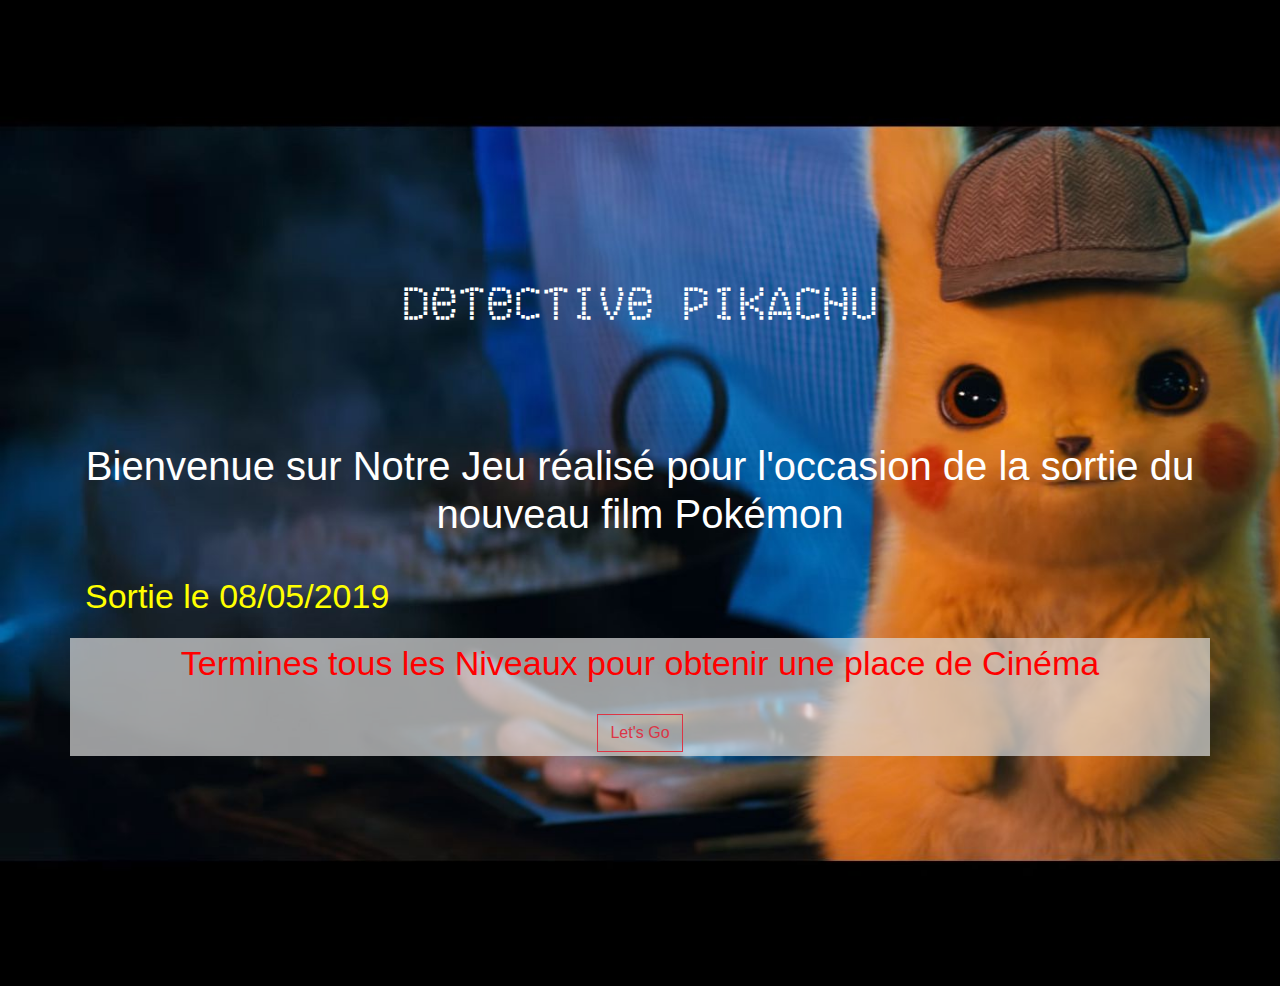
<file: index.html>
<!doctype html>
<html lang="en">
  <head>
    <!-- Required meta tags -->
    <meta charset="utf-8">
    <meta name="viewport" content="width=device-width, initial-scale=1, shrink-to-fit=no">

    <!-- Bootstrap CSS -->
    <link rel="stylesheet" href="https://stackpath.bootstrapcdn.com/bootstrap/4.3.1/css/bootstrap.min.css" integrity="sha384-ggOyR0iXCbMQv3Xipma34MD+dH/1fQ784/j6cY/iJTQUOhcWr7x9JvoRxT2MZw1T" crossorigin="anonymous">
    <link rel="stylesheet" href="assets/css/style.css">

    <title>Pika World</title>
  </head>
  <body class="p_accueil">
      <header class="container">
        <div class="row">
        <div class="titre col-12">
            <h1>Detective Pikachu</h1>
          <h2>Bienvenue sur Notre Jeu réalisé pour l'occasion de la sortie du nouveau film Pokémon</h2>
          <p>Sortie le 08/05/2019</p>
      </div>
      <div class="col-12 go">
          <p>Termines tous les Niveaux pour obtenir une place de Cinéma</p>
            <a href="level.html"> <button type="button" class="btn btn-outline-danger">Let's Go</button></a>
      </div>
    </div>  
</header>
      
    <!-- Optional JavaScript -->
    <!-- jQuery first, then Popper.js, then Bootstrap JS -->
    <script src="https://code.jquery.com/jquery-3.3.1.slim.min.js" integrity="sha384-q8i/X+965DzO0rT7abK41JStQIAqVgRVzpbzo5smXKp4YfRvH+8abtTE1Pi6jizo" crossorigin="anonymous"></script>
    <script src="https://cdnjs.cloudflare.com/ajax/libs/popper.js/1.14.7/umd/popper.min.js" integrity="sha384-UO2eT0CpHqdSJQ6hJty5KVphtPhzWj9WO1clHTMGa3JDZwrnQq4sF86dIHNDz0W1" crossorigin="anonymous"></script>
    <script src="https://stackpath.bootstrapcdn.com/bootstrap/4.3.1/js/bootstrap.min.js" integrity="sha384-JjSmVgyd0p3pXB1rRibZUAYoIIy6OrQ6VrjIEaFf/nJGzIxFDsf4x0xIM+B07jRM" crossorigin="anonymous"></script>
  </body>
</html>
</file>
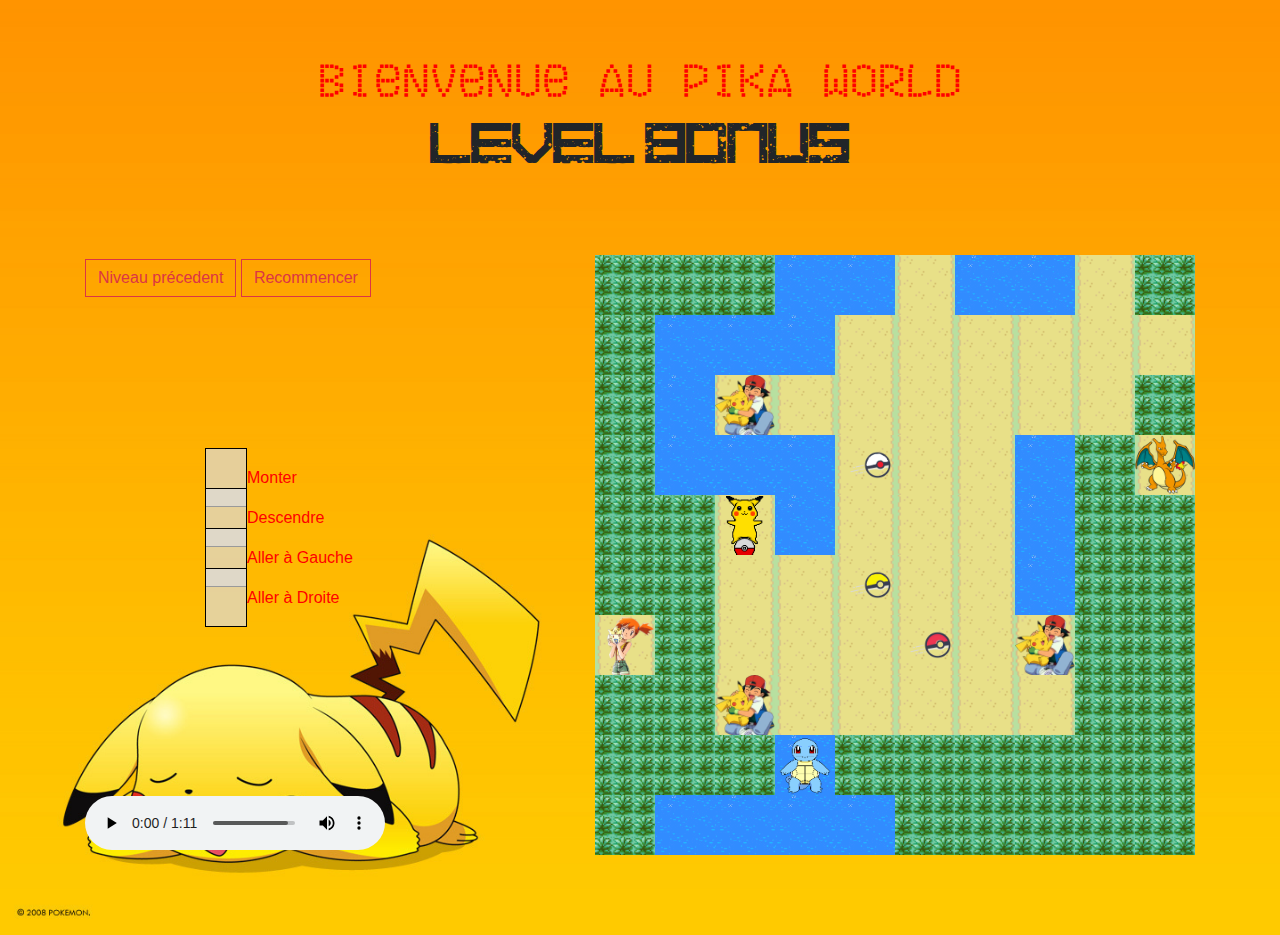
<file: bonus.html>
<!doctype html>
<html lang="en">

<head>
    <!-- Required meta tags -->
    <meta charset="utf-8">
    <meta name="viewport" content="width=device-width, initial-scale=1, shrink-to-fit=no">
    <link rel="icon" href="img/favicon.ico">
    <link rel="stylesheet" href="https://use.fontawesome.com/releases/v5.8.2/css/all.css"
        integrity="sha384-oS3vJWv+0UjzBfQzYUhtDYW+Pj2yciDJxpsK1OYPAYjqT085Qq/1cq5FLXAZQ7Ay" crossorigin="anonymous">


    <!-- Bootstrap CSS -->
    <link rel="stylesheet" href="https://stackpath.bootstrapcdn.com/bootstrap/4.3.1/css/bootstrap.min.css"
        integrity="sha384-ggOyR0iXCbMQv3Xipma34MD+dH/1fQ784/j6cY/iJTQUOhcWr7x9JvoRxT2MZw1T" crossorigin="anonymous">
    <link rel="stylesheet" href="assets/css/style.css">
    <title>Pika World</title>
</head>

<body>
    <div class="container-fluid">

        <h1>BIENVENUE AU PIKA WORLD</h1>

        <h2>Level Bonus</h2>
        <div class="container">
            <div class="row">
                <div class="menu_gauche col-6">
                    <div class="mes_button">
                        <a href="level3.html"> <button type="button" class="btn btn-outline-danger">Niveau
                                précedent</button></a>
                        <a href="bonus.html"> <button type="button"
                                class="btn btn-outline-danger">Recommencer</button></a>
                    </div>
                    <div class="legend">
                        <p><i class="fas fa-long-arrow-alt-up"></i> Monter</p>
                        <p><i class="fas fa-long-arrow-alt-down"></i> Descendre</p>
                        <p><i class="fas fa-long-arrow-alt-left"></i> Aller à Gauche</p>
                        <p><i class="fas fa-long-arrow-alt-right"></i> Aller à Droite</p>
                    </div>
                    <audio controls>
                        <source src="un.mp3" type="audio/mpeg">
                        Your browser does not support the audio element.
                    </audio>

                </div>
                <div class="map col-6">

                    <article class="grille4">
                        <div id="a0" data="0" class="mur"></div>
                        <div id="a1" data="1" class="mur"></div>
                        <div id="a2" data="2" class="mur"></div>
                        <div id="a3" data="3" class="lac mur"></div>
                        <div id="a4" data="4" class="lac mur"></div>
                        <div id="a5" data="5" class="route"></div>
                        <div id="a6" data="6" class="lac mur"></div>
                        <div id="a7" data="7" class="lac mur"></div>
                        <div id="a8" data="8" class="route"></div>
                        <div id="a9" data="9" class="mur"></div>
                        <div id="a10" data="10" class="mur"></div>
                        <div id="a11" data="11" class="lac mur"></div>
                        <div id="a12" data="12" class="lac mur"></div>
                        <div id="a13" data="13" class="lac mur"></div>
                        <div id="a14" data="14" class="route"></div>
                        <div id="a15" data="15" class="route"></div>
                        <div id="a16" data="16" class="route"></div>
                        <div id="a17" data="17" class="route"></div>
                        <div id="a18" data="18" class="route">
                        </div>
                        <div id="a19" data="19" class="route"></div>
                        <div id="a20" data="20" class="mur"></div>
                        <div id="a21" data="21" class="lac mur"></div>
                        <div id="a22" data="22" class="sacha"></div>
                        <div id="a23" data="23" class="route">
                        </div>
                        <div id="a24" data="24" class="route">
                        </div>
                        <div id="a25" data="25" class="route"></div>
                        <div id="a26" data="26" class="route"></div>
                        <div id="a27" data="27" class="route"></div>
                        <div id="a28" data="28" class="route"></div>
                        <div id="a29" data="29" class="mur"></div>
                        <div id="a30" data="30" class="mur"></div>
                        <div id="a31" data="31" class="lac mur"></div>
                        <div id="a32" data="32" class="lac mur"></div>
                        <div id="a33" data="33" class="lac mur"></div>
                        <div id="a34" data="34" class="route">
                            <div class="superball ball"></div>
                        </div>
                        <div id="a35" data="35" class="route">
                        </div>
                        <div id="a36" data="36" class="route"></div>
                        <div id="a37" data="37" class="lac mur"></div>
                        <div id="a38" data="38" class="mur"></div>
                        <div id="a39" data="39" class="route">
                            <div class="dracaufeu"></div>
                        </div>
                        <div id="a40" data="40" class="mur"></div>
                        <div id="a41" data="41" class="mur"></div>
                        <div id="a42" data="42" class="route">
                            <div id="pikachu"></div>
                        </div>
                        <div id="a43" data="43" class=" lac mur"></div>
                        <div id="a44" data="44" class="route"></div>
                        <div id="a45" data="45" class="route">

                        </div>
                        <div id="a46" data="46" class="route"></div>
                        <div id="a47" data="47" class="lac mur"></div>
                        <div id="a48" data="48" class="mur"></div>
                        <div id="a49" data="49" class="mur"></div>
                        <div id="a50" data="50" class="mur"></div>
                        <div id="a51" data="51" class="mur"></div>
                        <div id="a52" data="52" class="route"></div>
                        <div id="a53" data="53" class="route"></div>
                        <div id="a54" data="54" class="route">
                            <div class="hyperball ball"></div>
                        </div>
                        <div id="a55" data="55" class="route"></div>
                        <div id="a56" data="56" class="route"></div>
                        <div id="a57" data="57" class="lac mur"></div>
                        <div id="a58" data="58" class="mur"></div>
                        <div id="a59" data="59" class="mur"></div>
                        <div id="a60" data="60" class="route">
                            <div class="ondine"></div>
                        </div>
                        <div id="a61" data="61" class="mur"></div>
                        <div id="a62" data="62" class="route">
                        </div>
                        <div id="a63" data="63" class="route"></div>
                        <div id="a64" data="64" class="route"></div>
                        <div id="a65" data="65" class="route">
                            <div class="pokeball ball"></div>
                        </div>

                        <div id="a66" data="66" class="route"></div>
                        <div id="a67" data="67" class="sacha"></div>
                        <div id="a68" data="68" class="mur"></div>
                        <div id="a69" data="69" class="mur"></div>
                        <div id="a70" data="70" class="mur"></div>
                        <div id="a71" data="71" class="mur"></div>
                        <div id="a72" data="72" class="sacha"></div>
                        <div id="a73" data="73" class="route"></div>
                        <div id="a74" data="74" class="route"></div>
                        <div id="a75" data="75" class="route"></div>
                        <div id="a76" data="76" class="route"></div>
                        <div id="a77" data="77" class="route"></div>
                        <div id="a78" data="78" class="mur"></div>
                        <div id="a79" data="79" class="mur"></div>
                        <div id="a80" data="80" class="mur"></div>
                        <div id="a81" data="81" class="mur"></div>
                        <div id="a82" data="82" class="mur"></div>
                        <div id="a83" data="83" class="lac mur">
                            <div class="carapuce"></div>
                        </div>
                        <div id="a84" data="84" class="mur"></div>
                        <div id="a85" data="85" class="mur"></div>
                        <div id="a86" data="86" class="mur"></div>
                        <div id="a87" data="87" class="mur"></div>
                        <div id="a88" data="88" class="mur"></div>
                        <div id="a89" data="89" class="mur"></div>
                        <div id="a90" data="90" class="mur"></div>
                        <div id="a91" data="91" class="lac mur"></div>
                        <div id="a92" data="92" class="lac mur"></div>
                        <div id="a93" data="93" class="lac mur"></div>
                        <div id="a94" data="94" class="lac mur"></div>
                        <div id="a95" data="95" class="mur"></div>
                        <div id="a96" data="96" class="mur"></div>
                        <div id="a97" data="97" class="mur"></div>
                        <div id="a98" data="98" class="mur"></div>
                        <div id="a99" data="99" class="mur"></div>
                    </article>

                </div>
                <div class="alert alert-success" role="alert">
                    <iframe width="1004" height="753" src="https://www.youtube.com/embed/etf7B2T2hXI" frameborder="0"
                        allow="accelerometer; autoplay; encrypted-media; gyroscope; picture-in-picture"
                        allowfullscreen></iframe>
                    <iframe width="1280" height="720" src="https://www.youtube.com/embed/B8V0TcGznSU" frameborder="0"
                        allow="accelerometer; autoplay; encrypted-media; gyroscope; picture-in-picture"
                        allowfullscreen></iframe>
                </div>

            </div>
        </div>

    </div>


    <!-- Optional JavaScript -->
    <!-- jQuery first, then Popper.js, then Bootstrap JS -->
    <script src="assets/js/bonus.js"></script>
    <script src="https://code.jquery.com/jquery-3.3.1.slim.min.js"
        integrity="sha384-q8i/X+965DzO0rT7abK41JStQIAqVgRVzpbzo5smXKp4YfRvH+8abtTE1Pi6jizo"
        crossorigin="anonymous"></script>
    <script src="https://cdnjs.cloudflare.com/ajax/libs/popper.js/1.14.7/umd/popper.min.js"
        integrity="sha384-UO2eT0CpHqdSJQ6hJty5KVphtPhzWj9WO1clHTMGa3JDZwrnQq4sF86dIHNDz0W1"
        crossorigin="anonymous"></script>
    <script src="https://stackpath.bootstrapcdn.com/bootstrap/4.3.1/js/bootstrap.min.js"
        integrity="sha384-JjSmVgyd0p3pXB1rRibZUAYoIIy6OrQ6VrjIEaFf/nJGzIxFDsf4x0xIM+B07jRM"
        crossorigin="anonymous"></script>
</body>

</html>
</file>
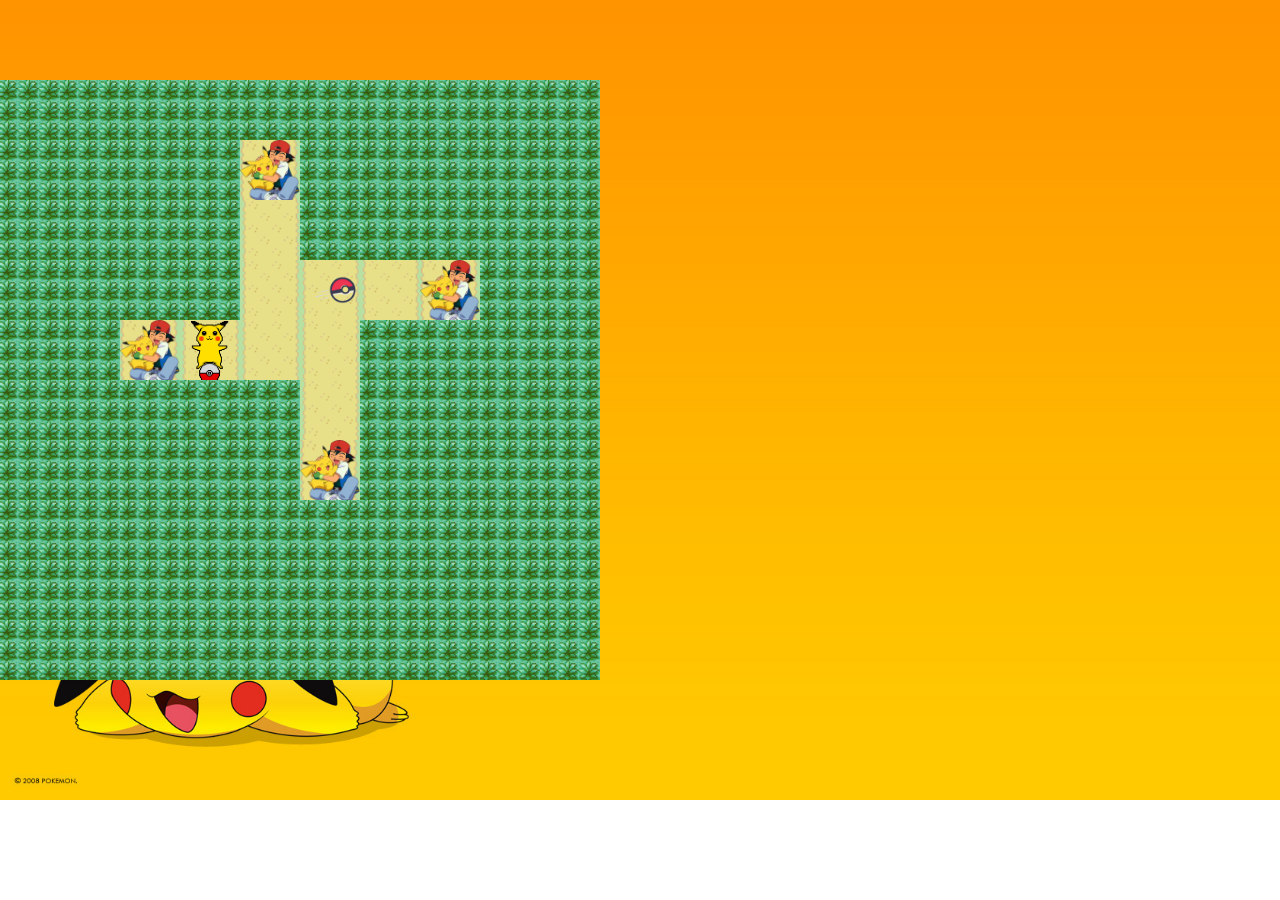
<file: indextest.html>
<!doctype html>
<html lang="en">
  <head>
    <!-- Required meta tags -->
    <meta charset="utf-8">
    <meta name="viewport" content="width=device-width, initial-scale=1, shrink-to-fit=no">

    <!-- Bootstrap CSS -->
    <link rel="stylesheet" href="https://stackpath.bootstrapcdn.com/bootstrap/4.3.1/css/bootstrap.min.css" integrity="sha384-ggOyR0iXCbMQv3Xipma34MD+dH/1fQ784/j6cY/iJTQUOhcWr7x9JvoRxT2MZw1T" crossorigin="anonymous">
    <link rel="stylesheet" href="assets/css/style.css">
    <title>Hello, world!</title>
  </head>
  <body>

    <article class="grille">

      <div id="a0" data="0" class="mur" ></div>
      <div id="a1" data="1" class="mur" ></div>
      <div id="a2" data="2" class="mur"></div>
      <div id="a3" data="3" class="mur"></div>
      <div id="a4" data="4" class="mur"></div>
      <div id="a5" data="5" class="mur"></div>
      <div id="a6" data="6" class="mur"></div>
      <div id="a7" data="7" class="mur"></div>
      <div id="a8" data="8" class="mur"></div>
      <div id="a9" data="9" class="mur"></div>
      <div id="a10" data="10" class="mur"></div>
      <div id="a11" data="11" class="mur"></div>
      <div id="a12" data="12" class="mur"></div>
      <div id="a13" data="13" class="mur"></div>
      <div id="a14" data="14" class="sacha"></div>
      <div id="a15" data="15" class="mur"></div>
      <div id="a16" data="16" class="mur"></div>
      <div id="a17" data="17" class="mur"></div>
      <div id="a18" data="18" class="mur"></div>
      <div id="a19" data="19" class="mur"></div>
      <div id="a20" data="20" class="mur"></div>
      <div id="a21" data="21" class="mur"></div>
      <div id="a22" data="22" class="mur"></div>
      <div id="a23" data="23" class="mur"></div>
      <div id="a24" data="24" class="route"></div>
      <div id="a25" data="25" class="mur"></div>
      <div id="a26" data="26" class="mur"></div>
      <div id="a27" data="27"class="mur"></div>
      <div id="a28" data="28" class="mur"></div>
      <div id="a29" data="29" class="mur"></div>
      <div id="a30" data="30" class="mur"></div>
      <div id="a31" data="31" class="mur"></div>
      <div id="a32" data="32" class="mur"></div>
      <div id="a33" data="33" class="mur"></div>
      <div id="a34" data="34" class="route"></div>
      <div id="a35" data="35" class="route"><div class="pokeball"></div></div>
      <div id="a36" data="36" class="route"></div>
      <div id="a37" data="37" class="sacha"></div>
      <div id="a38" data="38" class="mur"></div>
      <div id="a39" data="39" class="mur"></div>
      <div id="a40" data="40" class="mur"></div>
      <div id="a41" data="41" class="mur"></div>
      <div id="a42" data="42" class="sacha"></div>
      <div id="a43" data="43" class="route"><div id="pikachu"></div></div>
      <div id="a44" data="44" class="route"></div>
      <div id="a45" data="45" class="route"></div>
      <div id="a46" data="46" class="mur"></div>
      <div id="a47" data="47" class="mur"></div>
      <div id="a48" data="48" class="mur"></div>
      <div id="a49" data="49" class="mur"></div>
      <div id="a50" data="50" class="mur"></div> 
      <div id="a51" data="51" class="mur"></div>
      <div id="a52" data="52" class="mur"></div>
      <div id="a53" data="53" class="mur"></div>
      <div id="a54" data="54" class="mur"></div>
      <div id="a55" data="55" class="route"></div>
      <div id="a56" data="56" class="mur"></div>
      <div id="a57" data="57" class="mur"></div>
      <div id="a58" data="58" class="mur"></div>
      <div id="a59" data="59" class="mur"></div>
      <div id="a60" data="60"class="mur"></div>
      <div id="a61" data="61" class="mur"></div>
      <div id="a62" data="62"class="mur"></div>
      <div id="a63" data="63" class="mur"></div>
      <div id="a64" data="64" class="mur"></div>
      <div id="a65" data="65" class="sacha"></div>
      <div id="a66" data="66" class="mur"></div>
      <div id="a67" data="67" class="mur"></div>
      <div id="a68" data="68" class="mur"></div>
      <div id="a69" data="69" class="mur"></div>
      <div id="a70" data="70" class="mur"></div>
      <div id="a71" data="71" class="mur"></div>
      <div id="a72" data="72" class="mur"></div>
      <div id="a73" data="73" class="mur"></div>
      <div id="a74" data="74" class="mur"></div>
      <div id="a75" data="75" class="mur"></div>
      <div id="a76" data="76" class="mur"></div>
      <div id="a77" data="77" class="mur"></div>
      <div id="a78" data="78" class="mur"></div>
      <div id="a79" data="79" class="mur"></div>
      <div id="a80" data="80" class="mur"></div>
      <div id="a81" data="81" class="mur"></div>
      <div id="a82" data="82" class="mur"></div>
      <div id="a83" data="83" class="mur"></div>
      <div id="a84" data="84" class="mur"></div>
      <div id="a85" data="85" class="mur"></div>
      <div id="a86" data="86" class="mur"></div>
      <div id="a87" data="87" class="mur"></div>
      <div id="a88" data="88" class="mur"></div>
      <div id="a89" data="89" class="mur"></div>
      <div id="a90" data="90" class="mur"></div>
      <div id="a91" data="91" class="mur"></div>
      <div id="a92" data="92" class="mur"></div>
      <div id="a93" data="93" class="mur"></div>
      <div id="a94" data="94" class="mur"></div>
      <div id="a95" data="95" class="mur"></div>
      <div id="a96" data="96" class="mur"></div>
      <div id="a97" data="97" class="mur"></div>
      <div id="a98" data="98" class="mur"></div>
      <div id="a99" data="99" class="mur"></div>

      <!-- <section style="background-color:black;">#</section>
      <section style="background-color:#CCCCCC;">#</section>
      <section style="background-color:#999999;">#</section>
      <section style="background-color:#330066;color:white">#</section>
			<section style="background-color:#9900CC;color:white">#</section>
			<section style="background-color:#CC00CC;color:white">#</section>
			<section style="background-color:#00FF33;color:black">#</section>
			<section style="background-color:#33FF66;color:black">#</section>
			<section style="background-color:#009933;color:white">#</section>
			<section style="background-color:#00CC66;color:black">#</section> -->
      <!-- Autre section qui continuent -->
  
  </article>  




    <!-- Optional JavaScript -->
    <!-- jQuery first, then Popper.js, then Bootstrap JS -->
    <script src="assets/js/script.js"></script>
    <script src="https://code.jquery.com/jquery-3.3.1.slim.min.js" integrity="sha384-q8i/X+965DzO0rT7abK41JStQIAqVgRVzpbzo5smXKp4YfRvH+8abtTE1Pi6jizo" crossorigin="anonymous"></script>
    <script src="https://cdnjs.cloudflare.com/ajax/libs/popper.js/1.14.7/umd/popper.min.js" integrity="sha384-UO2eT0CpHqdSJQ6hJty5KVphtPhzWj9WO1clHTMGa3JDZwrnQq4sF86dIHNDz0W1" crossorigin="anonymous"></script>
    <script src="https://stackpath.bootstrapcdn.com/bootstrap/4.3.1/js/bootstrap.min.js" integrity="sha384-JjSmVgyd0p3pXB1rRibZUAYoIIy6OrQ6VrjIEaFf/nJGzIxFDsf4x0xIM+B07jRM" crossorigin="anonymous"></script>
  </body>
</html>






<!-- 
 <!DOCTYPE html>
<html>
<head>
<title>TEST</title>
<style type="text/css">
#cadre{
	position:abrouteute;
	width: 20px;
	height: 20px;
	background: red;
}
</style>
</head>
<body>
<div id="cadre"></div>
<script type="text/javascript">
var	cadre = document.getElementById('cadre'),
	s = cadre.style, // Un petit raccourci
	i = cadre.offsetLeft, // On récupère la position abrouteue initiale.
	j = cadre.offsetTop;
document.onkeydown = function(event){
	var	event = event || window.event,
		keyCode = event.keyCode;
	
	// On détecte l'événement puis selon la fleche, on incrémente ou décrément les variables globales de position, i et j.
	switch(keyCode){
	case 38:
		j--;
		break;
	case 40:
		j++;
		break;
	case 37:
		i--;
		break;
	case 39:
		i++;
		break;
	}
	// Et enfin on applique les modifications :
	s.left = String(i)+'px';
	s.top = String(j)+'px';
}
</script>
</body>
</html>  -->
</file>
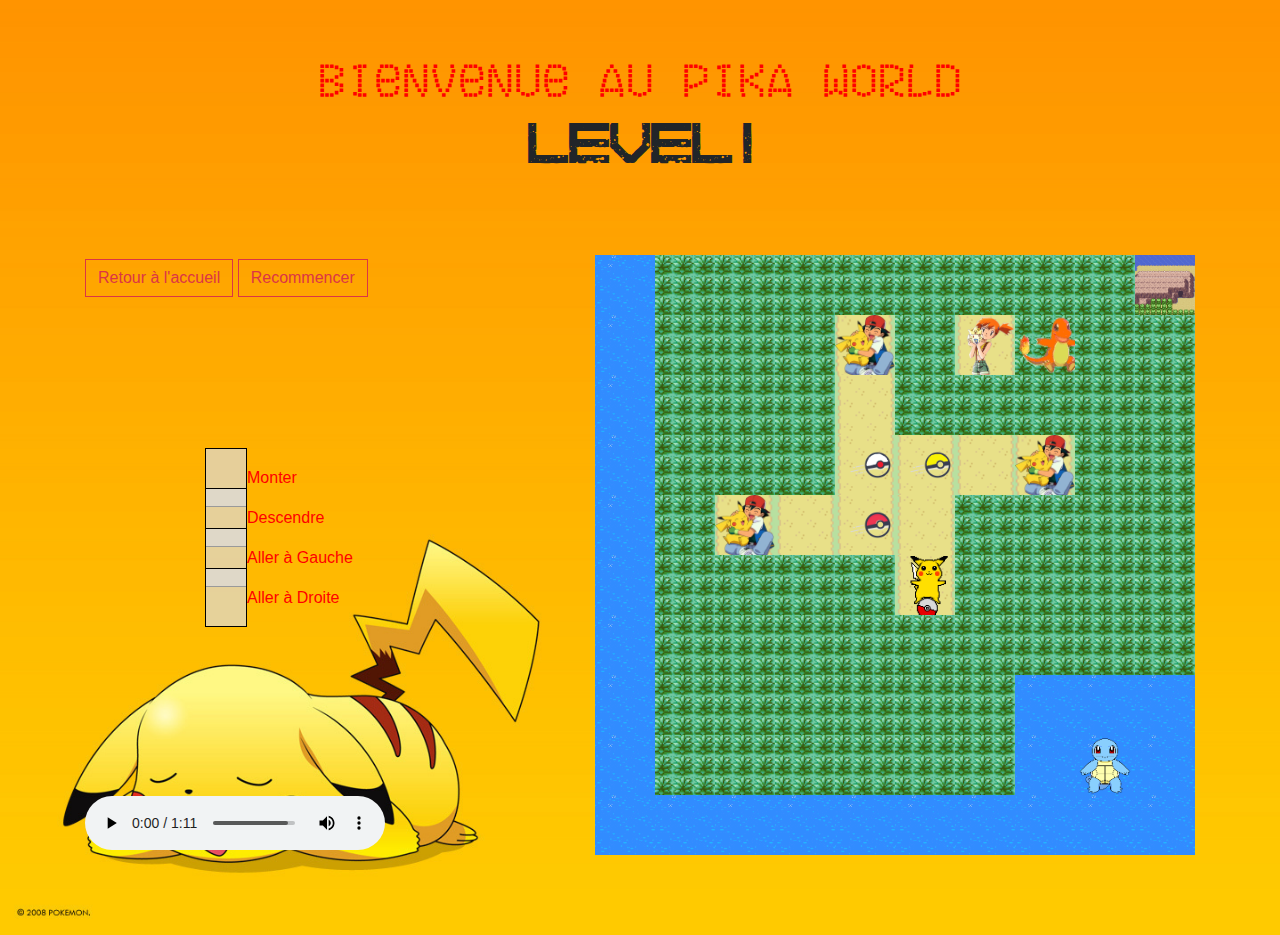
<file: level.html>
<!doctype html>
<html lang="en">

<head>
    <!-- Required meta tags -->
    <meta charset="utf-8">
    <meta name="viewport" content="width=device-width, initial-scale=1, shrink-to-fit=no">
    <link rel="icon" href="img/favicon.ico">
    <link rel="stylesheet" href="https://use.fontawesome.com/releases/v5.8.2/css/all.css" integrity="sha384-oS3vJWv+0UjzBfQzYUhtDYW+Pj2yciDJxpsK1OYPAYjqT085Qq/1cq5FLXAZQ7Ay" crossorigin="anonymous">


    <!-- Bootstrap CSS -->
    <link rel="stylesheet" href="https://stackpath.bootstrapcdn.com/bootstrap/4.3.1/css/bootstrap.min.css" integrity="sha384-ggOyR0iXCbMQv3Xipma34MD+dH/1fQ784/j6cY/iJTQUOhcWr7x9JvoRxT2MZw1T" crossorigin="anonymous">
    <link rel="stylesheet" href="assets/css/style.css">
    <title>Pika World</title>
</head>

<body>
  <div class="container-fluid" id="bg1">

            <h1>BIENVENUE AU PIKA WORLD</h1>

            <h2>Level I</h2> 
            <div class="container">
                    <div class="row">
                        <div class="menu_gauche col-6">
                          <div class="mes_button">
                            <a href="index.html"> <button type="button" class="btn btn-outline-danger">Retour à l'accueil</button></a>
                            <a href="level.html"> <button type="button" class="btn btn-outline-danger">Recommencer</button></a>
                </div>
                <div class="legend">
                    <p><i class="fas fa-long-arrow-alt-up"></i> Monter</p>
                    <p><i class="fas fa-long-arrow-alt-down"></i> Descendre</p>
                    <p><i class="fas fa-long-arrow-alt-left"></i> Aller à Gauche</p>
                    <p><i class="fas fa-long-arrow-alt-right"></i> Aller à Droite</p>
                </div>
                            <audio controls>
                              <source src="un.mp3" type="audio/mpeg">
                              Your browser does not support the audio element.
                            </audio>
                     
                        </div>
                      <div class="map col-6">
            
                    <article class="grille">

                        <div id="a0" data="0" class="lac"></div>
                        <div id="a1" data="1" class="mur"></div>
                        <div id="a2" data="2" class="mur"></div>
                        <div id="a3" data="3" class="mur"></div>
                        <div id="a4" data="4" class="mur"></div>
                        <div id="a5" data="5" class="mur"></div>
                        <div id="a6" data="6" class="mur"></div>
                        <div id="a7" data="7" class="mur"></div>
                        <div id="a8" data="8" class="mur"></div>
                        <div id="a9" data="9" class="grotte"></div>
                        <div id="a10" data="10" class="lac"></div>
                        <div id="a11" data="11" class="mur"></div>
                        <div id="a12" data="12" class="mur"></div>
                        <div id="a13" data="13" class="mur"></div>
                        <div id="a14" data="14" class="sacha"></div>
                        <div id="a15" data="15" class="mur"></div>
                        <div id="a16" data="16" class="route"><div class="ondine"></div></div>
                        <div id="a17" data="17" class="mur"><div class="salameche"></div></div>
                        <div id="a18" data="18" class="mur"></div>
                        <div id="a19" data="19" class="mur"></div>
                        <div id="a20" data="20" class="lac"></div>
                        <div id="a21" data="21" class="mur"></div>
                        <div id="a22" data="22" class="mur"></div>
                        <div id="a23" data="23" class="mur"></div>
                        <div id="a24" data="24" class="route"></div>
                        <div id="a25" data="25" class="mur"></div>
                        <div id="a26" data="26" class="mur"></div>
                        <div id="a27" data="27" class="mur"></div>
                        <div id="a28" data="28" class="mur"></div>
                        <div id="a29" data="29" class="mur"></div>
                        <div id="a30" data="30" class="lac"></div>
                        <div id="a31" data="31" class="mur"></div>
                        <div id="a32" data="32" class="mur"></div>
                        <div id="a33" data="33" class="mur"></div>
                        <div id="a34" data="34" class="route"><div class="superball ball"></div></div>
                        <div id="a35" data="35" class="route"><div class="hyperball ball"></div></div>
                        <div id="a36" data="36" class="route"></div>
                        <div id="a37" data="37" class="sacha"></div>
                        <div id="a38" data="38" class="mur"></div>
                        <div id="a39" data="39" class="mur"></div>
                        <div id="a40" data="40" class="lac"></div>
                        <div id="a41" data="41" class="mur"></div>
                        <div id="a42" data="42" class="sacha"></div>
                        <div id="a43" data="43" class="route"></div>
                        <div id="a44" data="44" class="route"><div class="pokeball ball"></div></div>
                        <div id="a45" data="45" class="route"></div>
                        <div id="a46" data="46" class="mur"></div>
                        <div id="a47" data="47" class="mur"></div>
                        <div id="a48" data="48" class="mur"></div>
                        <div id="a49" data="49" class="mur"></div>
                        <div id="a50" data="50" class="lac"></div>
                        <div id="a51" data="51" class="mur"></div>
                        <div id="a52" data="52" class="mur"></div>
                        <div id="a53" data="53" class="mur"></div>
                        <div id="a54" data="54" class="mur"></div>
                        <div id="a55" data="55" class="route"><div id="pikachu"></div></div>
                        <div id="a56" data="56" class="mur"></div>
                        <div id="a57" data="57" class="mur"></div>
                        <div id="a58" data="58" class="mur"></div>
                        <div id="a59" data="59" class="mur"></div>
                        <div id="a60" data="60" class="lac"></div>
                        <div id="a61" data="61" class="mur"></div>
                        <div id="a62" data="62" class="mur"></div>
                        <div id="a63" data="63" class="mur"></div>
                        <div id="a64" data="64" class="mur"></div>
                        <div id="a65" data="65" class="mur"></div>
                        <div id="a66" data="66" class="mur"></div>
                        <div id="a67" data="67" class="mur"></div>
                        <div id="a68" data="68" class="mur"></div>
                        <div id="a69" data="69" class="mur"></div>
                        <div id="a70" data="70" class="lac"></div>
                        <div id="a71" data="71" class="mur"></div>
                        <div id="a72" data="72" class="mur"></div>
                        <div id="a73" data="73" class="mur"></div>
                        <div id="a74" data="74" class="mur"></div>
                        <div id="a75" data="75" class="mur"></div>
                        <div id="a76" data="76" class="mur"></div>
                        <div id="a77" data="77" class="lac"></div>
                        <div id="a78" data="78" class="lac"></div>
                        <div id="a79" data="79" class="lac"></div>
                        <div id="a80" data="80" class="lac"></div>
                        <div id="a81" data="81" class="mur"></div>
                        <div id="a82" data="82" class="mur"></div>
                        <div id="a83" data="83" class="mur"></div>
                        <div id="a84" data="84" class="mur"></div>
                        <div id="a85" data="85" class="mur"></div>
                        <div id="a86" data="86" class="mur"></div>
                        <div id="a87" data="87" class="lac"></div>
                        <div id="a88" data="88" class="lac"><div class="carapuce"></div></div>
                        <div id="a89" data="89" class="lac"></div>
                        <div id="a90" data="90" class="lac"></div>
                        <div id="a91" data="91" class="lac"></div>
                        <div id="a92" data="92" class="lac"></div>
                        <div id="a93" data="93" class="lac"></div>
                        <div id="a94" data="94" class="lac"></div>
                        <div id="a95" data="95" class="lac"></div>
                        <div id="a96" data="96" class="lac"></div>
                        <div id="a97" data="97" class="lac"></div>
                        <div id="a98" data="98" class="lac"></div>
                        <div id="a99" data="99" class="lac"></div>

 

                    </article>
                 </div> 


            </div> 
         </div>
    </div> 
    <div class="alert alert-success" role="alert">

      <h4 class="alert-heading">Félicitations! Tu passes au niveau suivant :</h4>
      <p class="text">Ton salamèche évolue en reptincel</p>
      <a href="level2.html">Passer au niveau suivant</a>
  
      </div>


    <!-- Optional JavaScript -->
    <!-- jQuery first, then Popper.js, then Bootstrap JS -->
    <script src="assets/js/script.js"></script>
    <script src="https://code.jquery.com/jquery-3.3.1.slim.min.js" integrity="sha384-q8i/X+965DzO0rT7abK41JStQIAqVgRVzpbzo5smXKp4YfRvH+8abtTE1Pi6jizo" crossorigin="anonymous"></script>
    <script src="https://cdnjs.cloudflare.com/ajax/libs/popper.js/1.14.7/umd/popper.min.js" integrity="sha384-UO2eT0CpHqdSJQ6hJty5KVphtPhzWj9WO1clHTMGa3JDZwrnQq4sF86dIHNDz0W1" crossorigin="anonymous"></script>
    <script src="https://stackpath.bootstrapcdn.com/bootstrap/4.3.1/js/bootstrap.min.js" integrity="sha384-JjSmVgyd0p3pXB1rRibZUAYoIIy6OrQ6VrjIEaFf/nJGzIxFDsf4x0xIM+B07jRM" crossorigin="anonymous"></script>
</body>

</html>
</file>
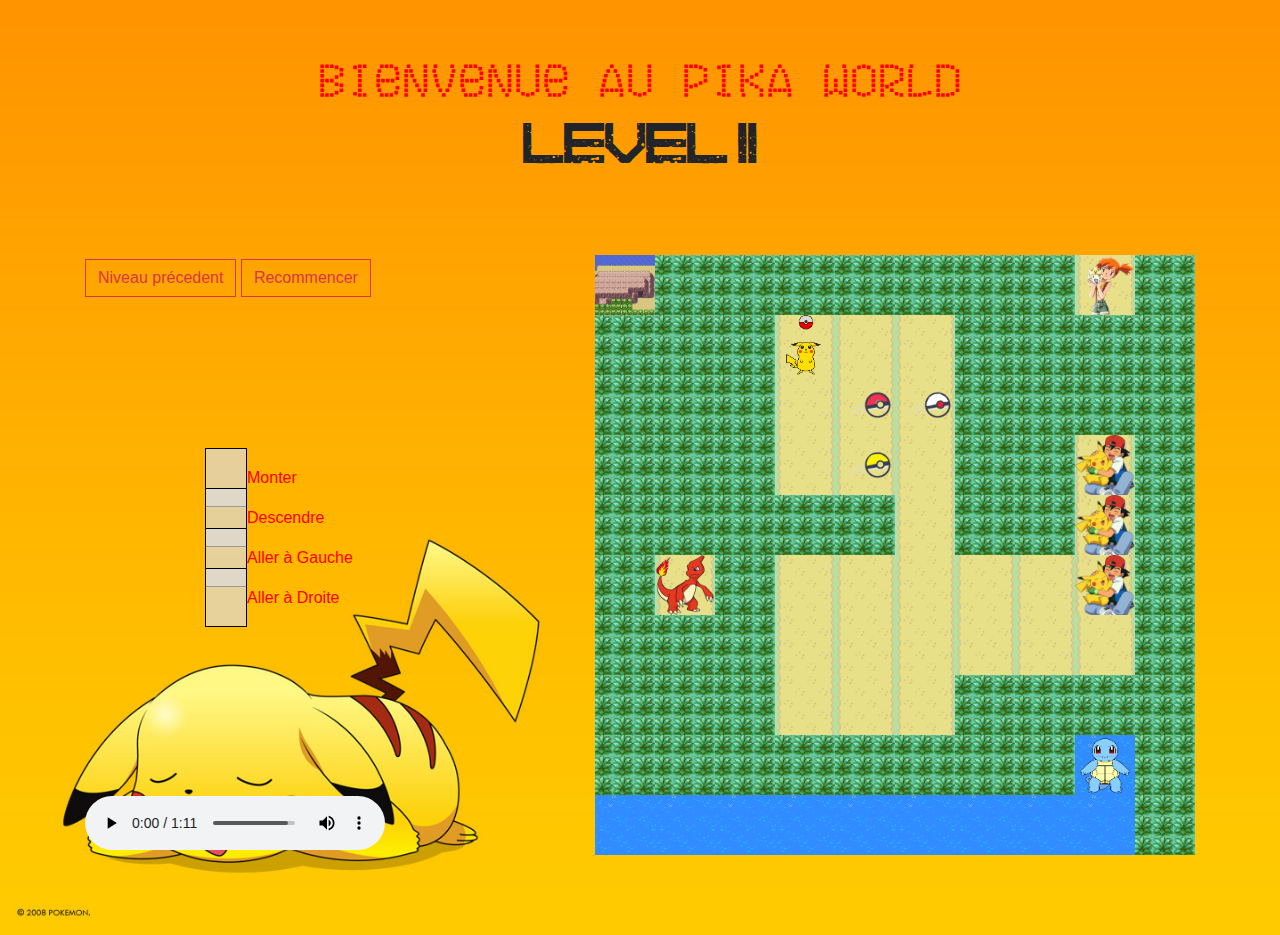
<file: level2.html>
<!doctype html>
<html lang="en">
  <head>
    <!-- Required meta tags -->
    <meta charset="utf-8">
    <meta name="viewport" content="width=device-width, initial-scale=1, shrink-to-fit=no">
    <link rel="icon" href="img/favicon.ico">
    <link rel="stylesheet" href="https://use.fontawesome.com/releases/v5.8.2/css/all.css" integrity="sha384-oS3vJWv+0UjzBfQzYUhtDYW+Pj2yciDJxpsK1OYPAYjqT085Qq/1cq5FLXAZQ7Ay" crossorigin="anonymous">



    <!-- Bootstrap CSS -->
    <link rel="stylesheet" href="https://stackpath.bootstrapcdn.com/bootstrap/4.3.1/css/bootstrap.min.css" integrity="sha384-ggOyR0iXCbMQv3Xipma34MD+dH/1fQ784/j6cY/iJTQUOhcWr7x9JvoRxT2MZw1T" crossorigin="anonymous">
    <link rel="stylesheet" href="assets/css/style.css">
    <title>Pika World</title>
  </head>
  <body>
   <div class="container-fluid">
    
    <h1>BIENVENUE AU PIKA WORLD</h1>
    
    <h2>Level II</h2>
    <div class="container">
        <div class="row">
            <div class="menu_gauche col-6">
              <div class="mes_button">
                <a href="level.html"> <button type="button" class="btn btn-outline-danger">Niveau précedent</button></a>
                <a href="level2.html"> <button type="button" class="btn btn-outline-danger">Recommencer</button></a>
    </div>
    <div class="legend">
        <p><i class="fas fa-long-arrow-alt-up"></i> Monter</p>
        <p><i class="fas fa-long-arrow-alt-down"></i> Descendre</p>
        <p><i class="fas fa-long-arrow-alt-left"></i> Aller à Gauche</p>
        <p><i class="fas fa-long-arrow-alt-right"></i> Aller à Droite</p>
    </div>
                <audio controls>
                  <source src="un.mp3" type="audio/mpeg">
                  Your browser does not support the audio element.
                </audio>
         
            </div>
          <div class="map col-6">

    <article class="grille2">
      <div id="a0" data="0" class="mur" ><div class="grotte"></div></div>
      <div id="a1" data="1"  class="mur" ></div>
      <div id="a2" data="2"  class="mur"></div>
      <div id="a3" data="3"  class="mur"></div>
      <div id="a4" data="4"  class="mur"></div>
      <div id="a5" data="5" class="mur"></div>
      <div id="a6" data="6"  class="mur"></div>
      <div id="a7" data="7"  class="mur"></div>
      <div id="a8" data="8"  class="route"><div class="ondine"></div></div>
      <div id="a9" data="9"  class="mur"></div>
      <div id="a10" data="10"  class="mur"></div>
      <div id="a11" data="11"  class="mur"></div>
      <div id="a12" data="12"  class="mur"></div>
      <div id="a13" data="13"  class="route"><div id="pikachu"></div></div>
      <div id="a14" data="14"  class="route"></div>
      <div id="a15" data="15"  class="route"></div>
      <div id="a16" data="16"  class="mur"></div>
      <div id="a17" data="17"  class="mur"></div>
      <div id="a18" data="18"  class="mur"></div>
      <div id="a19" data="19"  class="mur"></div>
      <div id="a20" data="20" class="mur"></div>
      <div id="a21" data="21" class="mur"></div>
      <div id="a22" data="22" class="mur"></div>
      <div id="a23" data="23" class="route"></div>
      <div id="a24" data="24" class="route"><div class="ball pokeball"></div></div>
      <div id="a25" data="25" class="route"><div class="ball superball"></div></div>
      <div id="a26" data="26" class="mur"></div>
      <div id="a27" data="27"class="mur"></div>
      <div id="a28" data="28" class="mur"></div>
      <div id="a29" data="29" class="mur"></div>
      <div id="a30" data="30" class="mur"></div>
      <div id="a31" data="31" class="mur"></div>
      <div id="a32" data="32" class="mur"></div>
      <div id="a33" data="33" class="route"></div>
      <div id="a34" data="34" class="route"><div class="ball hyperball"></div></div>
       <div id="a35" data="35" class="route"></div>
      <div id="a36" data="36" class="mur"></div>
      <div id="a37" data="37" class="mur"></div>
      <div id="a38" data="38" class="sacha"></div>
      <div id="a39" data="39" class="mur"></div>
      <div id="a40" data="40" class="mur"></div>
      <div id="a41" data="41" class="mur"></div>
      <div id="a42" data="42" class="mur"></div>
      <div id="a43" data="43" class="mur"></div>
      <div id="a44" data="44" class="mur"></div>
      <div id="a45" data="45" class="route"></div>
      <div id="a46" data="46" class="mur"></div>
      <div id="a47" data="47" class="mur"></div>
      <div id="a48" data="48" class="sacha"></div>
      <div id="a49" data="49" class="mur"></div>
      <div id="a50" data="50" class="mur"></div>
      <div id="a51" data="51" class="route"><div class="reptincel"></div></div>
      <div id="a52" data="52" class="mur"></div>
      <div id="a53" data="53" class="route"></div>
      <div id="a54" data="54" class="route"></div>
      <div id="a55" data="55" class="route"></div>
      <div id="a56" data="56" class="route"></div>
      <div id="a57" data="57" class="route"></div>
      <div id="a58" data="58" class="sacha"></div>
      <div id="a59" data="59" class="mur"></div>
      <div id="a60" data="60"class="mur"></div>
      <div id="a61" data="61" class="mur"></div>
      <div id="a62" data="62"class="mur"></div>
      <div id="a63" data="63" class="route"></div>
      <div id="a64" data="64" class="route"></div>
      <div id="a65" data="65" class="route"></div>
      <div id="a66" data="66" class="route"></div>
      <div id="a67" data="67" class="route"></div>
      <div id="a68" data="68" class="route"></div>
      <div id="a69" data="69" class="mur"></div>
      <div id="a70" data="70" class="mur"></div>
      <div id="a71" data="71" class="mur"></div>
      <div id="a72" data="72" class="mur"></div>
      <div id="a73" data="73" class="route"></div>
      <div id="a74" data="74" class="route"></div>
      <div id="a75" data="75" class="route"></div>
      <div id="a76" data="76" class="mur"></div>
      <div id="a77" data="77" class="mur"></div>
      <div id="a78" data="78" class="mur"></div>
      <div id="a79" data="79" class="mur"></div>
      <div id="a80" data="80" class="mur"></div>
      <div id="a81" data="81" class="mur"></div>
      <div id="a82" data="82" class="mur"></div>
      <div id="a83" data="83" class="mur"></div>
      <div id="a84" data="84"class="mur"></div>
      <div id="a85" data="85" class="mur"></div>
      <div id="a86" data="86" class="mur"></div>
      <div id="a87" data="87" class="mur"></div>
      <div id="a88" data="88" class="lac"><div class="carapuce"></div></div>
      <div id="a89" data="89" class="mur"></div>
      <div id="a90" data="90" class="lac"></div>
      <div id="a91" data="91" class="lac"></div>
      <div id="a92" data="92" class="lac"></div>
      <div id="a93" data="93" class="lac"></div>
      <div id="a94" data="94" class="lac"></div>
      <div id="a95" data="95" class="lac"></div>
      <div id="a96" data="96" class="lac"></div>
      <div id="a97" data="97" class="lac"></div>
      <div id="a98" data="98" class="lac"></div>
      <div id="a99" data="99" class="mur"></div>
  </article>  

 </div>


        </div>
       </div>
      </div>
      <div class="alert alert-success" role="alert">

          <h4 class="alert-heading">Félicitations! Tu passes au niveau suivant :</h4>
          <p class="text">Ton Reptincel évolue en Dracaufeu</p>
          <a href="level3.html">Passer au niveau suivant</a>
      
          </div>

    <!-- Optional JavaScript -->
    <!-- jQuery first, then Popper.js, then Bootstrap JS -->
    <script src="assets/js/script2.js"></script>
    <script src="https://code.jquery.com/jquery-3.3.1.slim.min.js" integrity="sha384-q8i/X+965DzO0rT7abK41JStQIAqVgRVzpbzo5smXKp4YfRvH+8abtTE1Pi6jizo" crossorigin="anonymous"></script>
    <script src="https://cdnjs.cloudflare.com/ajax/libs/popper.js/1.14.7/umd/popper.min.js" integrity="sha384-UO2eT0CpHqdSJQ6hJty5KVphtPhzWj9WO1clHTMGa3JDZwrnQq4sF86dIHNDz0W1" crossorigin="anonymous"></script>
    <script src="https://stackpath.bootstrapcdn.com/bootstrap/4.3.1/js/bootstrap.min.js" integrity="sha384-JjSmVgyd0p3pXB1rRibZUAYoIIy6OrQ6VrjIEaFf/nJGzIxFDsf4x0xIM+B07jRM" crossorigin="anonymous"></script>
  </body>
</html>
</file>
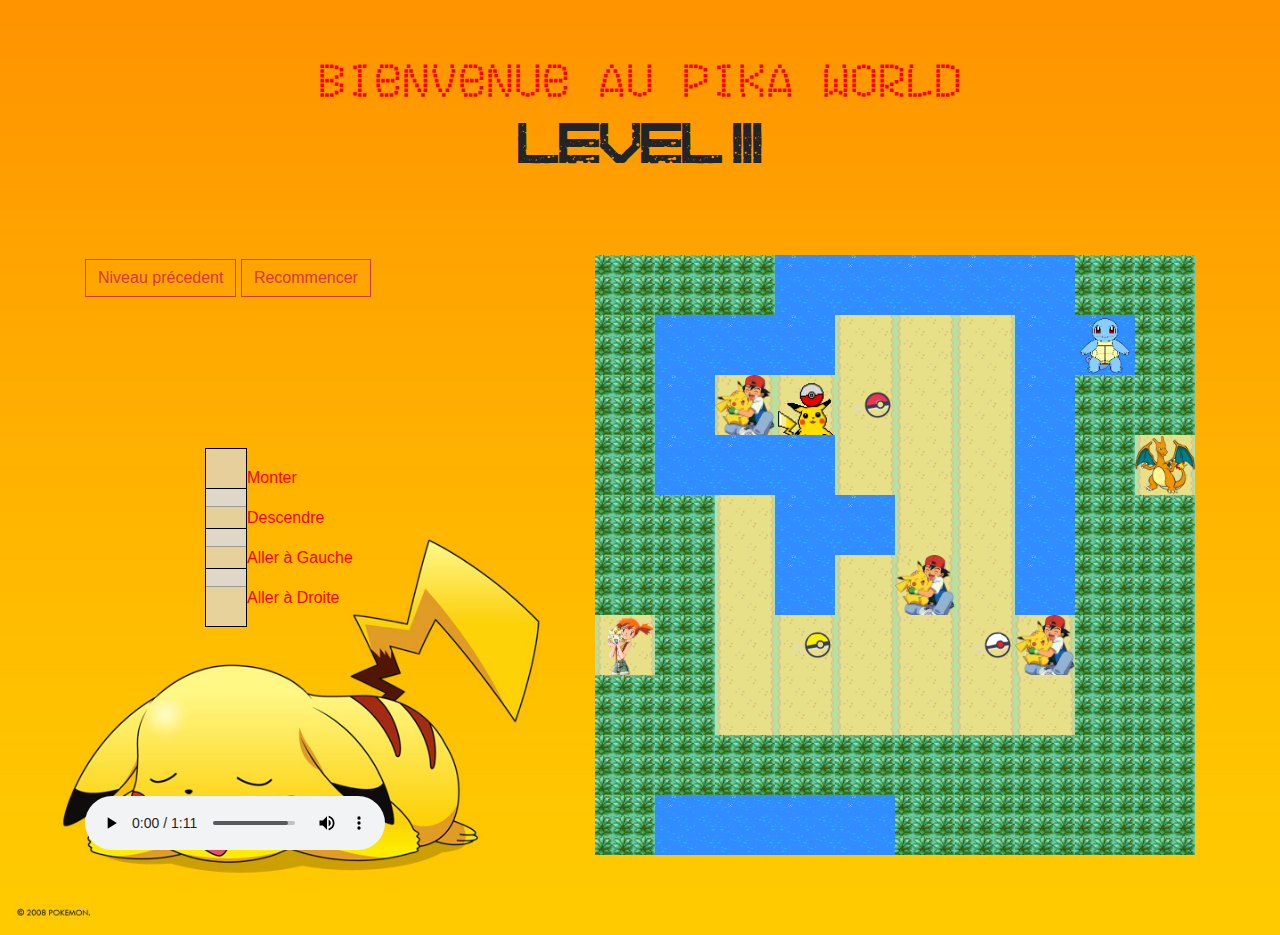
<file: level3.html>
<!doctype html>
<html lang="en">

<head>
  <!-- Required meta tags -->
  <meta charset="utf-8">
  <meta name="viewport" content="width=device-width, initial-scale=1, shrink-to-fit=no">
  <link rel="icon" href="img/favicon.ico">
  <link rel="stylesheet" href="https://use.fontawesome.com/releases/v5.8.2/css/all.css" integrity="sha384-oS3vJWv+0UjzBfQzYUhtDYW+Pj2yciDJxpsK1OYPAYjqT085Qq/1cq5FLXAZQ7Ay" crossorigin="anonymous">


  <!-- Bootstrap CSS -->
  <link rel="stylesheet" href="https://stackpath.bootstrapcdn.com/bootstrap/4.3.1/css/bootstrap.min.css"
    integrity="sha384-ggOyR0iXCbMQv3Xipma34MD+dH/1fQ784/j6cY/iJTQUOhcWr7x9JvoRxT2MZw1T" crossorigin="anonymous">
  <link rel="stylesheet" href="assets/css/style.css">
  <title>Pika World</title>
</head>

<body>
  <div class="container-fluid">

      <h1>BIENVENUE AU PIKA WORLD</h1>

      <h2>Level III</h2>
<div class="container">
      <div class="row">
          <div class="menu_gauche col-6">
            <div class="mes_button">
              <a href="level2.html"> <button type="button" class="btn btn-outline-danger">Niveau précedent</button></a>
              <a href="level3.html"> <button type="button" class="btn btn-outline-danger">Recommencer</button></a>
  </div>
  <div class="legend">
      <p><i class="fas fa-long-arrow-alt-up"></i> Monter</p>
      <p><i class="fas fa-long-arrow-alt-down"></i> Descendre</p>
      <p><i class="fas fa-long-arrow-alt-left"></i> Aller à Gauche</p>
      <p><i class="fas fa-long-arrow-alt-right"></i> Aller à Droite</p>
  </div>
              <audio controls>
                <source src="un.mp3" type="audio/mpeg">
                Your browser does not support the audio element.
              </audio>
       
          </div>
        <div class="map col-6">

          <article class="grille3">
            <div id="a0" data="0" class="mur"></div>
            <div id="a1" data="1" class="mur"></div>
            <div id="a2" data="2" class="mur"></div>
            <div id="a3" data="3" class="lac mur"></div>
            <div id="a4" data="4" class="lac mur"></div>
            <div id="a5" data="5" class="lac mur"></div>
            <div id="a6" data="6" class="lac mur"></div>
            <div id="a7" data="7" class="lac mur"></div>
            <div id="a8" data="8" class="mur"></div>
            <div id="a9" data="9" class="mur"></div>
            <div id="a10" data="10" class="mur"></div>
            <div id="a11" data="11" class="lac mur"></div>
            <div id="a12" data="12" class="lac mur"></div>
            <div id="a13" data="13" class="lac mur"></div>
            <div id="a14" data="14" class="route"></div>
            <div id="a15" data="15" class="route"></div>
            <div id="a16" data="16" class="route"></div>
            <div id="a17" data="17" class="lac mur"></div>
            <div id="a18" data="18" class="lac mur">
              <div class="carapuce"></div>
            </div>
            <div id="a19" data="19" class="mur"></div>
            <div id="a20" data="20" class="mur"></div>
            <div id="a21" data="21" class="lac mur"></div>
            <div id="a22" data="22" class="sacha"></div>
            <div id="a23" data="23" class="route">
              <div id="pikachu"></div>
            </div>
            <div id="a24" data="24" class="route">
              <div class="pokeball ball"></div>
            </div>
            <div id="a25" data="25" class="route"></div>
            <div id="a26" data="26" class="route"></div>
            <div id="a27" data="27" class="lac mur"></div>
            <div id="a28" data="28" class="mur"></div>
            <div id="a29" data="29" class="mur"></div>
            <div id="a30" data="30" class="mur"></div>
            <div id="a31" data="31" class="lac mur"></div>
            <div id="a32" data="32" class="lac mur"></div>
            <div id="a33" data="33" class="lac mur"></div>
            <div id="a34" data="34" class="route"></div>
            <div id="a35" data="35" class="route">
            </div>
            <div id="a36" data="36" class="route"></div>
            <div id="a37" data="37" class="lac mur"></div>
            <div id="a38" data="38" class="mur"></div>
            <div id="a39" data="39" class="route">
              <div class="dracaufeu"></div>
            </div>
            <div id="a40" data="40" class="mur"></div>
            <div id="a41" data="41" class="mur"></div>
            <div id="a42" data="42" class="route"></div>
            <div id="a43" data="43" class=" lac mur"></div>
            <div id="a44" data="44" class="lac mur"></div>
            <div id="a45" data="45" class="route">

            </div>
            <div id="a46" data="46" class="route"></div>
            <div id="a47" data="47" class="lac mur"></div>
            <div id="a48" data="48" class="mur"></div>
            <div id="a49" data="49" class="mur"></div>
            <div id="a50" data="50" class="mur"></div>
            <div id="a51" data="51" class="mur"></div>
            <div id="a52" data="52" class="route"></div>
            <div id="a53" data="53" class="lac mur"></div>
            <div id="a54" data="54" class="route"></div>
            <div id="a55" data="55" class="sacha"></div>
            <div id="a56" data="56" class="route"></div>
            <div id="a57" data="57" class="lac mur"></div>
            <div id="a58" data="58" class="mur"></div>
            <div id="a59" data="59" class="mur"></div>
            <div id="a60" data="60" class="route">
              <div class="ondine"></div>
            </div>
            <div id="a61" data="61" class="mur"></div>
            <div id="a62" data="62" class="route">
            </div>
            <div id="a63" data="63" class="route">
              <div class="hyperball ball"></div></div>
            <div id="a64" data="64" class="route"></div>
            <div id="a65" data="65" class="route"></div>
      
            <div id="a66" data="66" class="route">
              <div class="superball ball"></div>
            </div>
            <div id="a67" data="67" class="sacha"></div>
            <div id="a68" data="68" class="mur"></div>
            <div id="a69" data="69" class="mur"></div>
            <div id="a70" data="70" class="mur"></div>
            <div id="a71" data="71" class="mur"></div>
            <div id="a72" data="72" class="route"></div>
            <div id="a73" data="73" class="route"></div>
            <div id="a74" data="74" class="route"></div>
            <div id="a75" data="75" class="route"></div>
            <div id="a76" data="76" class="route"></div>
            <div id="a77" data="77" class="route"></div>
            <div id="a78" data="78" class="mur"></div>
            <div id="a79" data="79" class="mur"></div>
            <div id="a80" data="80" class="mur"></div>
            <div id="a81" data="81" class="mur"></div>
            <div id="a82" data="82" class="mur"></div>
            <div id="a83" data="83" class="mur"></div>
            <div id="a84" data="84" class="mur"></div>
            <div id="a85" data="85" class="mur"></div>
            <div id="a86" data="86" class="mur"></div>
            <div id="a87" data="87" class="mur"></div>
            <div id="a88" data="88" class="mur"></div>
            <div id="a89" data="89" class="mur"></div>
            <div id="a90" data="90" class="mur"></div>
            <div id="a91" data="91" class="lac mur"></div>
            <div id="a92" data="92" class="lac mur"></div>
            <div id="a93" data="93" class="lac mur"></div>
            <div id="a94" data="94" class="lac mur"></div>
            <div id="a95" data="95" class="mur"></div>
            <div id="a96" data="96" class="mur"></div>
            <div id="a97" data="97" class="mur"></div>
            <div id="a98" data="98" class="mur"></div>
            <div id="a99" data="99" class="mur"></div>
          </article>

        </div>
   

      </div>
      </div>
      <div class="alert alert-success" role="alert">

          <h4 class="alert-heading">Félicitations! Tu passes au niveau Bonus :</h4>

          <a href="bonus.html">Passer au niveau suivant</a>
      
          </div>
  </div>


  <!-- Optional JavaScript -->
  <!-- jQuery first, then Popper.js, then Bootstrap JS -->
  <script src="assets/js/script3.js"></script>
  <script src="https://code.jquery.com/jquery-3.3.1.slim.min.js"
    integrity="sha384-q8i/X+965DzO0rT7abK41JStQIAqVgRVzpbzo5smXKp4YfRvH+8abtTE1Pi6jizo"
    crossorigin="anonymous"></script>
  <script src="https://cdnjs.cloudflare.com/ajax/libs/popper.js/1.14.7/umd/popper.min.js"
    integrity="sha384-UO2eT0CpHqdSJQ6hJty5KVphtPhzWj9WO1clHTMGa3JDZwrnQq4sF86dIHNDz0W1"
    crossorigin="anonymous"></script>
  <script src="https://stackpath.bootstrapcdn.com/bootstrap/4.3.1/js/bootstrap.min.js"
    integrity="sha384-JjSmVgyd0p3pXB1rRibZUAYoIIy6OrQ6VrjIEaFf/nJGzIxFDsf4x0xIM+B07jRM"
    crossorigin="anonymous"></script>
</body>

</html>
</file>
<file: assets/css/style.css>
@font-face {
  font-family: "fora";
  src: url(../font/fora.ttf);
}

@font-face {
  font-family: "digit";
  src: url(../font/digit.ttf);
}

@font-face {
  font-family: "poke";
  src: url(../font/poke.ttf);
}

@font-face {
  font-family: "pokemon";
  src: url(../font/pokemon.ttf);
}

* {
  margin: 0;
  padding: 0;
}

.p_accueil {
  background-image: url(../img/background_head.jpg);
  background-repeat: no-repeat;
  background-size: cover;
  background-position-y: bottom;
  padding: 230px 0;
}

.p_accueil .titre h1 {
  color: white;
}

.p_accueil .titre h2 {
  color: white;
  padding: 100px 0 25px 0;
  font-family: 'Segoe UI', Tahoma, Geneva, Verdana, sans-serif;
}

.p_accueil .titre p {
  font-size: 34px;
  color: #FFFF00;
}

.go {
  font-size: 34px;
  color: red;
  text-align: center;
  font-family: 'Segoe UI', Tahoma, Geneva, Verdana, sans-serif;
  background-color: rgba(220, 220, 220, 0.7);
}

body {
  background-image: url(../img/background1.jpg);
  background-repeat: no-repeat;
  background-size: cover;
  cursor: url("[data-uri]"), auto;
}

body h1 {
  margin-top: 5%;
  color: red;
  text-align: center;
  font-family: "fora";
  font-size: 40px;
}

body h2 {
  text-align: center;
  font-family: "digit";
  font-size: 40px;
}

body .map {
  display: -webkit-box;
  display: -ms-flexbox;
  display: flex;
  -webkit-box-pack: end;
      -ms-flex-pack: end;
          justify-content: flex-end;
}

body .menu_gauche {
  display: -webkit-box;
  display: -ms-flexbox;
  display: flex;
  -ms-flex-pack: distribute;
      justify-content: space-around;
  -webkit-box-orient: vertical;
  -webkit-box-direction: normal;
      -ms-flex-direction: column;
          flex-direction: column;
}

body .legend {
  display: -webkit-box;
  display: -ms-flexbox;
  display: flex;
  -webkit-box-orient: vertical;
  -webkit-box-direction: normal;
      -ms-flex-direction: column;
          flex-direction: column;
  -ms-flex-pack: distribute;
      justify-content: space-around;
  color: red;
}

body .legend p {
  margin-left: 120px;
}

body .legend .fas {
  padding: 20px;
  margin: 20px 0;
  border: 1px black solid;
  width: 50px;
  color: red;
  background-color: rgba(220, 220, 220, 0.7);
}

body article {
  display: -ms-grid;
  display: grid;
  -ms-grid-columns: 60px 60px 60px 60px 60px 60px 60px 60px 60px 60px;
      grid-template-columns: 60px 60px 60px 60px 60px 60px 60px 60px 60px 60px;
  -ms-grid-rows: 60px 60px 60px 60px 60px 60px 60px 60px 60px 60px;
      grid-template-rows: 60px 60px 60px 60px 60px 60px 60px 60px 60px 60px;
  width: 600px;
  padding: 80px 0;
}

body article #pikachu {
  background-image: url(../img/pikachu.gif);
  background-repeat: no-repeat;
  background-size: cover;
  width: 60px;
  height: 60px;
}

body article .route {
  width: 60px;
  height: 60px;
  background-image: url(../img/sol.png);
  background-repeat: no-repeat;
  background-size: cover;
}

body article .mur {
  width: 60px;
  height: 60px;
  background-image: url(../img/herbe.png);
  background-repeat: no-repeat;
  background-size: cover;
}

body article .hyperball {
  width: 60px;
  height: 60px;
  background-image: url(../img/hyperball.png);
  background-repeat: no-repeat;
  background-size: cover;
}

body article .superball {
  width: 60px;
  height: 60px;
  background-image: url(../img/superball.png);
  background-repeat: no-repeat;
  background-size: cover;
}

body article .pokeball {
  width: 60px;
  height: 60px;
  background-image: url(../img/pokeball.png);
  background-repeat: no-repeat;
  background-size: cover;
}

body article .sacha {
  width: 60px;
  height: 60px;
  background-image: url(../img/sacha2.png);
  background-repeat: no-repeat;
  background-size: cover;
}

body article .carapuce {
  width: 60px;
  height: 60px;
  background-image: url(../img/carapuce.gif);
  background-repeat: no-repeat;
  background-size: cover;
}

body article .salameche {
  width: 60px;
  height: 60px;
  background-image: url(../img/salameche.gif);
  background-repeat: no-repeat;
  background-size: cover;
}

body article .reptincel {
  width: 60px;
  height: 60px;
  background-image: url(../img/reptincel.png);
  background-repeat: no-repeat;
  background-size: cover;
}

body article .dracaufeu {
  width: 60px;
  height: 60px;
  background-image: url(../img/dracaufeu.png);
  background-repeat: no-repeat;
  background-size: cover;
}

body article .ondine {
  width: 60px;
  height: 60px;
  background-image: url(../img/ondine.png);
  background-repeat: no-repeat;
  background-size: cover;
}

body article .grotte {
  width: 60px;
  height: 60px;
  background-image: url(../img/grotte.png);
  background-repeat: no-repeat;
  background-size: cover;
}

body article .lac {
  width: 60px;
  height: 60px;
  background-image: url(../img/lac.png);
  background-repeat: no-repeat;
  background-size: cover;
}

body button {
  cursor: url("[data-uri]"), auto !important;
  border-radius: 0 !important;
}

body button:hover {
  color: black !important;
}

body audio {
  cursor: url("[data-uri]"), auto;
  color: #ffff00;
}

.alert-success {
  font-family: "poke";
  color: black;
  position: absolute;
  top: 0;
  width: 96%;
  margin: 600px 2% 0 2%;
  height: 150px;
  text-align: center;
  border: #FFFF00;
  display: none;
}

.alert-success h4 {
  font-size: 16px;
  text-align: center;
}

.alert-success p {
  font-size: 14px;
  font-weight: 700;
  color: red;
  margin-bottom: 5px;
  text-align: center;
}

.grille2 #pikachu {
  background-image: url(../img/pikachu3.gif);
  background-repeat: no-repeat;
  background-size: cover;
  width: 60px;
  height: 60px;
}

.grille3 #pikachu {
  background-image: url(../img/pikachu2.gif);
  background-repeat: no-repeat;
  background-size: cover;
  width: 60px;
  height: 60px;
}
/*# sourceMappingURL=style.css.map */
</file>
